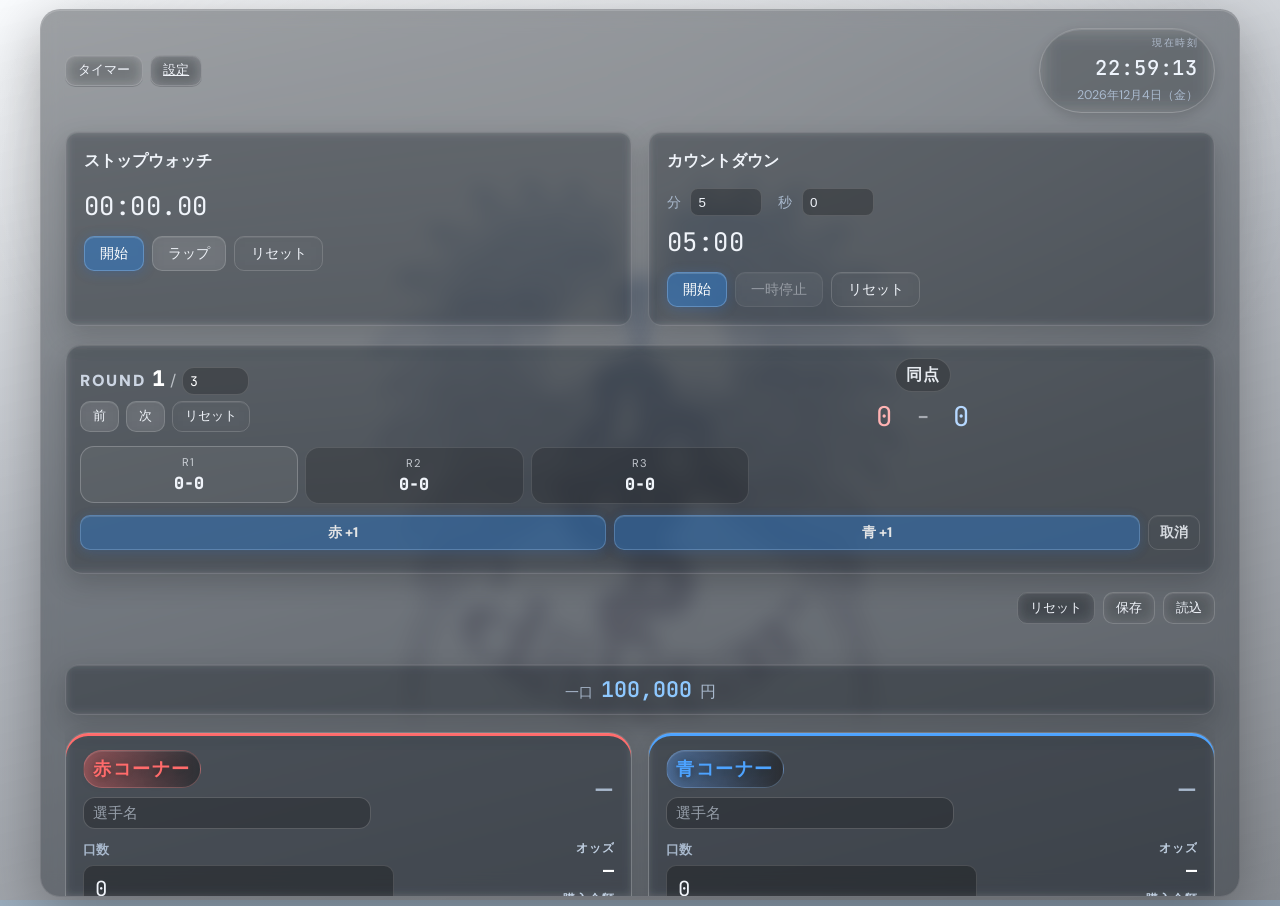
<file: index.html>
<!DOCTYPE html>
<html lang="ja">
<head>
  <meta charset="UTF-8" />
  <meta name="viewport" content="width=device-width, initial-scale=1" />
  <meta name="description" content="赤・青コーナーの口数から人気・オッズ・払戻目安を表示（配信用）" />
  <meta name="theme-color" content="#1a2535" />
  <title>投票</title>
  <link rel="icon" href="favicon.svg" type="image/svg+xml" />
  <link rel="preconnect" href="https://fonts.googleapis.com" />
  <link rel="preconnect" href="https://fonts.gstatic.com" crossorigin />
  <link href="https://fonts.googleapis.com/css2?family=DM+Sans:ital,opsz,wght@0,9..40,400;0,9..40,600;0,9..40,700;1,9..40,400&family=JetBrains+Mono:wght@400;600&display=swap" rel="stylesheet" />
  <link rel="stylesheet" href="css/style.css?v=13" />
</head>
<body class="page-root">
  <div class="bg-wm" aria-hidden="true"></div>
  <div class="app app-shell">
    <div class="app-scroll">
      <header class="header">
        <div class="header-actions">
          <button type="button" id="toggle-timers" class="btn sm">タイマー</button>
          <a class="btn sm ghost" href="settings.html">設定</a>
        </div>
        <div class="clock-block" aria-live="polite">
          <span class="clock-label">現在時刻</span>
          <time id="clock" class="clock">--:--:--</time>
          <span id="clock-date" class="clock-date"></span>
        </div>
      </header>

    <section class="panel" aria-label="タイマー" id="timer-panel">
      <div class="timer-grid">
        <div class="card surface">
          <h3>ストップウォッチ</h3>
          <p class="mono big" id="sw-display">00:00.00</p>
          <div class="btn-row">
            <button type="button" id="sw-start" class="btn primary">開始</button>
            <button type="button" id="sw-lap" class="btn">ラップ</button>
            <button type="button" id="sw-reset" class="btn ghost">リセット</button>
          </div>
          <ul id="sw-laps" class="laps"></ul>
        </div>
        <div class="card surface">
          <h3>カウントダウン</h3>
          <div class="cd-inputs">
            <label>分 <input type="number" id="cd-min" min="0" max="599" value="5" /></label>
            <label>秒 <input type="number" id="cd-sec" min="0" max="59" value="0" /></label>
          </div>
          <p class="mono big" id="cd-display">05:00</p>
          <div class="btn-row">
            <button type="button" id="cd-start" class="btn primary">開始</button>
            <button type="button" id="cd-pause" class="btn" disabled>一時停止</button>
            <button type="button" id="cd-reset" class="btn ghost">リセット</button>
          </div>
        </div>
      </div>
    </section>

    <section class="panel" aria-label="ラウンド" id="rounds-panel">
      <div class="rounds surface">
        <div class="rounds-head">
          <div class="rounds-left">
            <div class="rounds-meta">
              <span class="rounds-label">ROUND</span>
              <span class="rounds-current mono" id="round-current">1</span>
              <span class="rounds-sep">/</span>
              <input type="number" id="round-total" class="rounds-total mono" min="1" max="50" value="3" />
            </div>
            <div class="rounds-nav">
              <button type="button" id="round-prev" class="btn sm">前</button>
              <button type="button" id="round-next" class="btn sm">次</button>
              <button type="button" id="round-reset" class="btn ghost sm">リセット</button>
            </div>
          </div>

          <div class="rounds-center" aria-live="polite">
            <div class="leader" id="leader-badge">—</div>
            <div class="totals mono" id="totals-line">
              <span class="tot-red" id="total-red">0</span>
              <span class="tot-sep">-</span>
              <span class="tot-blue" id="total-blue">0</span>
            </div>
          </div>
        </div>

        <div class="rounds-list" id="round-list" aria-label="ラウンド別得点"></div>

        <div class="rounds-score">
          <button type="button" class="btn primary score-btn score-red" id="score-red">赤 +1</button>
          <button type="button" class="btn primary score-btn score-blue" id="score-blue">青 +1</button>
          <button type="button" class="btn ghost score-btn" id="score-undo">取消</button>
        </div>
      </div>
    </section>

    <section class="panel" aria-label="コーナー投票">
      <div class="panel-head">
        <div class="panel-actions">
          <button type="button" id="reset-corners" class="btn ghost sm">リセット</button>
          <button type="button" id="export-json" class="btn sm">保存</button>
          <label class="btn sm file-label">読込<input type="file" id="import-json" accept="application/json,.json" /></label>
        </div>
      </div>
      <p id="save-status" class="save-status" aria-live="polite"></p>

      <div class="unit-price-banner surface">
        <span class="unit-price-label">一口</span>
        <span class="unit-price-value mono" id="unit-price-view">100,000</span>
        <span class="unit-price-yen">円</span>
      </div>

      <div class="corner-grid">
        <div class="corner-card corner-red surface glass-card">
          <div class="corner-card-head">
            <div class="corner-title-wrap">
              <h3 class="corner-title">赤コーナー</h3>
              <input type="text" id="red-name" class="name-input" placeholder="選手名" maxlength="40" />
            </div>
            <p class="pop-badge" id="red-badge" aria-live="polite">—</p>
          </div>
          <div class="corner-main-row">
            <div class="corner-left">
              <span class="corner-input-label">口数</span>
              <input type="number" id="red-units" class="corner-input mono" min="0" step="1" value="0" inputmode="numeric" />
              <div class="stepper" aria-label="赤 口数操作">
                <button type="button" class="btn sm step-btn" data-side="red" data-delta="-10">-10</button>
                <button type="button" class="btn sm step-btn" data-side="red" data-delta="-5">-5</button>
                <button type="button" class="btn sm step-btn" data-side="red" data-delta="-1">-1</button>
                <button type="button" class="btn sm step-btn" data-side="red" data-delta="+1">+1</button>
                <button type="button" class="btn sm step-btn" data-side="red" data-delta="+5">+5</button>
                <button type="button" class="btn sm step-btn" data-side="red" data-delta="+10">+10</button>
              </div>
            </div>
            <div class="corner-right">
              <div class="stat">
                <div class="stat-label">オッズ</div>
                <div id="red-odds" class="stat-value mono">—</div>
              </div>
              <div class="stat">
                <div class="stat-label">購入金額</div>
                <div class="stat-value mono"><span id="red-yen">0</span> 円</div>
              </div>
            </div>
          </div>
          <p class="corner-pct mono" id="red-pct">—</p>
          <p class="payout-est">
            <span class="payout-est-label">勝利時 一口払戻</span>
            <span id="red-payout-est" class="mono payout-est-value">—</span>
            <span class="payout-est-yen">円</span>
          </p>
        </div>
        <div class="corner-card corner-blue surface glass-card">
          <div class="corner-card-head">
            <div class="corner-title-wrap">
              <h3 class="corner-title">青コーナー</h3>
              <input type="text" id="blue-name" class="name-input" placeholder="選手名" maxlength="40" />
            </div>
            <p class="pop-badge" id="blue-badge" aria-live="polite">—</p>
          </div>
          <div class="corner-main-row">
            <div class="corner-left">
              <span class="corner-input-label">口数</span>
              <input type="number" id="blue-units" class="corner-input mono" min="0" step="1" value="0" inputmode="numeric" />
              <div class="stepper" aria-label="青 口数操作">
                <button type="button" class="btn sm step-btn" data-side="blue" data-delta="-10">-10</button>
                <button type="button" class="btn sm step-btn" data-side="blue" data-delta="-5">-5</button>
                <button type="button" class="btn sm step-btn" data-side="blue" data-delta="-1">-1</button>
                <button type="button" class="btn sm step-btn" data-side="blue" data-delta="+1">+1</button>
                <button type="button" class="btn sm step-btn" data-side="blue" data-delta="+5">+5</button>
                <button type="button" class="btn sm step-btn" data-side="blue" data-delta="+10">+10</button>
              </div>
            </div>
            <div class="corner-right">
              <div class="stat">
                <div class="stat-label">オッズ</div>
                <div id="blue-odds" class="stat-value mono">—</div>
              </div>
              <div class="stat">
                <div class="stat-label">購入金額</div>
                <div class="stat-value mono"><span id="blue-yen">0</span> 円</div>
              </div>
            </div>
          </div>
          <p class="corner-pct mono" id="blue-pct-text">—</p>
          <p class="payout-est">
            <span class="payout-est-label">勝利時 一口払戻</span>
            <span id="blue-payout-est" class="mono payout-est-value">—</span>
            <span class="payout-est-yen">円</span>
          </p>
        </div>
      </div>

      <div class="pop-visual surface" aria-label="人気の割合">
        <div class="pop-bar-track" role="img" aria-label="赤と青の割合">
          <div class="pop-bar-seg pop-bar-red" id="bar-red"></div>
          <div class="pop-bar-seg pop-bar-blue" id="bar-blue"></div>
        </div>
        <div class="pop-bar-legend">
          <span class="legend-red"><span class="legend-dot"></span> 赤 <strong id="legend-red-pct">0</strong>%</span>
          <span class="legend-blue"><span class="legend-dot"></span> 青 <strong id="legend-blue-pct">0</strong>%</span>
        </div>
      </div>

      <p class="total-line surface">
        合計 <strong id="total-units" class="mono">0</strong> 口
        · 合計金額 <strong id="total-yen" class="mono">0</strong> 円
      </p>
    </section>

      <footer class="footer">
        <p class="version">v2</p>
      </footer>
    </div>
  </div>
  <noscript><p class="noscript">JavaScript を有効にすると利用できます。</p></noscript>
  <script src="js/app.js?v=8"></script>
</body>
</html>
</file>
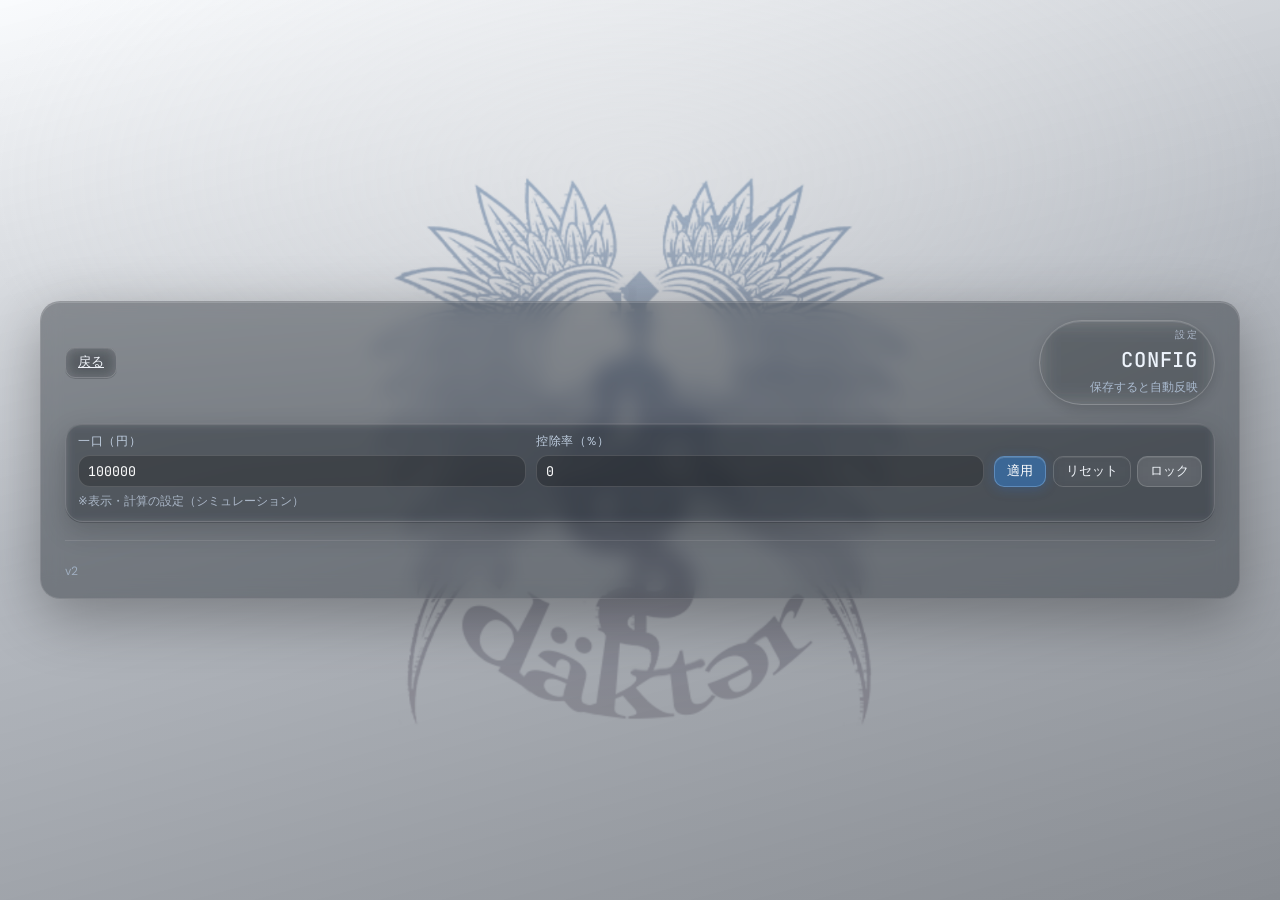
<file: settings.html>
<!DOCTYPE html>
<html lang="ja">
<head>
  <meta charset="UTF-8" />
  <meta name="viewport" content="width=device-width, initial-scale=1" />
  <meta name="theme-color" content="#1a2535" />
  <title>設定</title>
  <link rel="icon" href="favicon.svg" type="image/svg+xml" />
  <link rel="preconnect" href="https://fonts.googleapis.com" />
  <link rel="preconnect" href="https://fonts.gstatic.com" crossorigin />
  <link href="https://fonts.googleapis.com/css2?family=DM+Sans:ital,opsz,wght@0,9..40,400;0,9..40,600;0,9..40,700;1,9..40,400&family=JetBrains+Mono:wght@400;600&display=swap" rel="stylesheet" />
  <link rel="stylesheet" href="css/style.css?v=13" />
</head>
<body class="page-root">
  <div class="bg-wm" aria-hidden="true"></div>
  <div class="app app-shell">
    <div class="app-scroll">
      <header class="header">
        <div class="header-actions">
          <a class="btn sm ghost" href="./index.html">戻る</a>
        </div>
        <div class="clock-block" aria-live="polite">
          <span class="clock-label">設定</span>
          <time class="clock">CONFIG</time>
          <span class="clock-date">保存すると自動反映</span>
        </div>
      </header>

      <section class="panel" aria-label="設定">
        <div class="settings surface" aria-label="設定">
          <div class="settings-row">
            <div class="settings-item">
              <div class="settings-label">一口（円）</div>
              <input type="number" id="unit-price" class="settings-input mono" min="1" step="1000" value="100000" />
            </div>
            <div class="settings-item">
              <div class="settings-label">控除率（%）</div>
              <input type="number" id="house-edge" class="settings-input mono" min="0" max="50" step="0.1" value="0" />
            </div>
            <div class="settings-actions">
              <button type="button" id="settings-apply" class="btn sm primary">適用</button>
              <button type="button" id="settings-reset" class="btn sm ghost">リセット</button>
              <button type="button" id="settings-lock" class="btn sm">ロック</button>
            </div>
          </div>
          <div class="settings-note" id="settings-note">※表示・計算の設定（シミュレーション）</div>
        </div>
      </section>

      <footer class="footer">
        <p class="version">v2</p>
      </footer>
    </div>
  </div>
  <script src="js/settings.js?v=1"></script>
</body>
</html>
</file>
<file: css/style.css>
:root {
  --bg: #0f1419;
  --surface: rgba(255, 255, 255, 0.07);
  --surface2: rgba(255, 255, 255, 0.1);
  --border: rgba(255, 255, 255, 0.14);
  --text: #f0f4fa;
  --muted: #a8b8cc;
  --accent: #5cb0ff;
  --accent-dim: #2d7bc4;
  --danger: #f07178;
  --corner-red: #ff6b6b;
  --corner-red-dim: #8b2e2e;
  --corner-blue: #4da3ff;
  --corner-blue-dim: #2563a8;
  --gold: #e8c88a;
  --radius: 14px;
  --glass-blur-main: 10px;
  --glass-blur-inner: 4px;
  --shadow-soft: 0 18px 60px rgba(0, 0, 0, 0.32);
  --shadow-glass-in: inset 0 1px 0 rgba(255, 255, 255, 0.16);
}

/* メイン枠：すりガラス（背景が透けてぼやける） */
.app-shell {
  background: rgba(12, 16, 22, 0.38);
  backdrop-filter: blur(var(--glass-blur-main)) saturate(120%);
  -webkit-backdrop-filter: blur(var(--glass-blur-main)) saturate(120%);
  border: 1px solid rgba(255, 255, 255, 0.11);
  border-radius: 20px;
  box-shadow: var(--shadow-soft), var(--shadow-glass-in);
  transform: translateZ(0);
}

/* 内側パネル：軽いすりガラス（重ねても破綻しにくい弱めブラー） */
.surface {
  background: rgba(255, 255, 255, 0.026);
  backdrop-filter: blur(var(--glass-blur-inner)) saturate(145%);
  -webkit-backdrop-filter: blur(var(--glass-blur-inner)) saturate(145%);
  border: 1px solid rgba(255, 255, 255, 0.12);
  border-radius: var(--radius);
  box-shadow: 0 10px 26px rgba(0, 0, 0, 0.18), inset 0 1px 0 rgba(255, 255, 255, 0.08);
}

*,
*::before,
*::after {
  box-sizing: border-box;
}

html {
  font-size: 16px;
  -webkit-font-smoothing: antialiased;
  height: 100%;
  background: linear-gradient(160deg, #9aacbc 0%, #6a7a8e 100%);
  overflow-x: hidden;
}

body.page-root {
  margin: 0;
  min-height: 100%;
  min-height: 100dvh;
  font-family: "DM Sans", system-ui, sans-serif;
  color: var(--text);
  line-height: 1.45;
  position: relative;
  display: flex;
  align-items: center;
  justify-content: center;
  padding: clamp(0.35rem, 1vmin, 0.75rem);
  overflow-x: clip;
}

/* 横スクロールバー自体を見せない（保険） */
body {
  overflow-x: hidden;
}

* {
  scrollbar-width: thin;
}

/* 横方向は常に非表示（webkit系） */
*::-webkit-scrollbar:horizontal {
  height: 0;
}

/* スクロールバーの色（背景になじませる） */
:root {
  --sb-track: rgba(0, 0, 0, 0.18);
  --sb-thumb: rgba(255, 255, 255, 0.12);
  --sb-thumb-hover: rgba(255, 255, 255, 0.18);
}

/* Firefox */
html, body, .app.app-shell {
  scrollbar-color: var(--sb-thumb) var(--sb-track);
}

/* Chrome / Edge */
html::-webkit-scrollbar,
body::-webkit-scrollbar,
.app.app-shell::-webkit-scrollbar,
.app-scroll::-webkit-scrollbar {
  width: 10px;
  height: 10px;
}

html::-webkit-scrollbar-track,
body::-webkit-scrollbar-track,
.app.app-shell::-webkit-scrollbar-track,
.app-scroll::-webkit-scrollbar-track {
  background: var(--sb-track);
}

html::-webkit-scrollbar-thumb,
body::-webkit-scrollbar-thumb,
.app.app-shell::-webkit-scrollbar-thumb,
.app-scroll::-webkit-scrollbar-thumb {
  background: var(--sb-thumb);
  border-radius: 999px;
  border: 2px solid transparent;
  background-clip: padding-box;
}

html::-webkit-scrollbar-thumb:hover,
body::-webkit-scrollbar-thumb:hover,
.app.app-shell::-webkit-scrollbar-thumb:hover,
.app-scroll::-webkit-scrollbar-thumb:hover {
  background: var(--sb-thumb-hover);
  background-clip: padding-box;
}

/* 背景（配信用）：フル画面＋軽いトーン調整 */
.page-root::before {
  content: "";
  position: fixed;
  inset: 0;
  z-index: 0;
  background-color: #8a9cb0;
  background-image: url("../assets/back.png");
  background-repeat: no-repeat;
  background-position: center center;
  background-size: cover;
  pointer-events: none;
}

.page-root::after {
  content: "";
  position: fixed;
  inset: 0;
  z-index: 0;
  background:
    radial-gradient(ellipse 90% 70% at 50% 20%, rgba(255, 255, 255, 0.30) 0%, transparent 58%),
    linear-gradient(
      165deg,
      rgba(230, 238, 248, 0.22) 0%,
      rgba(45, 58, 78, 0.34) 45%,
      rgba(18, 26, 38, 0.5) 100%
    );
  pointer-events: none;
}

/* ロゴ（ウォーターマーク） */
.bg-wm {
  position: fixed;
  inset: 0;
  z-index: 0;
  pointer-events: none;
  background-image: url("../assets/background.png");
  background-repeat: no-repeat;
  background-position: center 22%;
  background-size: min(34vw, 420px) auto;
  opacity: 0.36;
  filter: saturate(0.95) contrast(1.18);
  mix-blend-mode: soft-light;
}

.app.app-shell {
  position: relative;
  z-index: 1;
  isolation: isolate;
  width: 100%;
  max-width: min(1200px, 100%);
  max-height: min(1080px, calc(100vh - 0.75rem));
  max-height: min(1080px, calc(100dvh - 0.75rem));
  margin: 0 auto;
  padding: 0;
  overflow: hidden;
}

/* app-shell内の横スクロールバーも潰す（webkit系） */
.app.app-shell::-webkit-scrollbar:horizontal {
  height: 0;
}

/* 内側スクロール（角丸の内側で完結させる） */
.app-scroll {
  height: 100%;
  max-height: min(1080px, calc(100vh - 0.75rem));
  max-height: min(1080px, calc(100dvh - 0.75rem));
  padding: clamp(0.85rem, 2vmin, 1.25rem) clamp(1rem, 2.5vw, 1.5rem) clamp(0.9rem, 2vmin, 1.2rem);
  overflow-x: clip;
  overflow-y: auto;
  -webkit-overflow-scrolling: touch;
}

.app-scroll::-webkit-scrollbar:horizontal {
  height: 0;
}

.rounds,
.rounds-list,
.corner-grid,
.corner-main-row {
  overflow-x: clip;
}

/* 横スクロール防止（保険） */
.app.app-shell * {
  max-width: 100%;
}

.round-chip,
.round-chip * {
  min-width: 0;
}

.round-chip .rs {
  white-space: nowrap;
}

.header {
  display: flex;
  flex-wrap: wrap;
  align-items: center;
  justify-content: flex-end;
  gap: 0.75rem;
  margin-bottom: clamp(0.75rem, 2vh, 1.1rem);
  padding: 0;
}

.header-actions {
  display: inline-flex;
  gap: 0.45rem;
  flex-wrap: wrap;
  margin-right: auto;
}

/* タイマー非表示 */
.is-timers-hidden #timer-panel {
  display: none;
}

h1 {
  font-size: clamp(1.35rem, 3.5vmin, 1.75rem);
  font-weight: 700;
  margin: 0 0 0.25rem;
  letter-spacing: -0.02em;
  text-shadow: 0 1px 12px rgba(0, 0, 0, 0.35);
}

.lead {
  margin: 0;
  color: var(--muted);
  font-size: clamp(0.82rem, 1.6vw, 0.95rem);
  max-width: 36rem;
}

.clock-block {
  text-align: right;
  min-width: 11rem;
  margin-left: auto;
  padding: 0.45rem 1rem 0.5rem 1.1rem;
  border-radius: 999px;
  background: rgba(255, 255, 255, 0.1);
  backdrop-filter: blur(10px) saturate(140%);
  -webkit-backdrop-filter: blur(10px) saturate(140%);
  border: 1px solid rgba(255, 255, 255, 0.2);
  box-shadow: 0 4px 12px rgba(0, 0, 0, 0.15), inset 0 1px 0 rgba(255, 255, 255, 0.12);
}

.clock-label {
  display: block;
  font-size: 0.62rem;
  letter-spacing: 0.14em;
  text-transform: uppercase;
  color: rgba(200, 215, 235, 0.75);
  margin-bottom: 0.15rem;
}

.clock {
  font-family: "JetBrains Mono", ui-monospace, monospace;
  font-size: 1.28rem;
  font-weight: 500;
  color: #eef4fc;
  letter-spacing: 0.04em;
  font-variant-numeric: tabular-nums;
}

.clock-date {
  display: block;
  font-size: 0.78rem;
  color: rgba(180, 198, 220, 0.88);
  margin-top: 0.2rem;
}

.panel {
  margin-bottom: clamp(0.75rem, 2vh, 1.35rem);
}

.panel h2 {
  font-size: clamp(1rem, 2vw, 1.12rem);
  margin: 0 0 clamp(0.5rem, 1.5vh, 0.85rem);
  font-weight: 600;
}

.panel-head {
  display: flex;
  flex-wrap: wrap;
  align-items: center;
  justify-content: flex-end;
  gap: 0.75rem;
  margin-bottom: 0.5rem;
}

.panel-actions {
  display: flex;
  flex-wrap: wrap;
  gap: 0.5rem;
}

.hint {
  font-size: 0.85rem;
  color: var(--muted);
  margin: 0 0 1rem;
}

/* 配信向け：説明文は出さない（HTMLから消したが保険） */
.hint,
.payout-footnote {
  display: none;
}

.timer-grid {
  display: grid;
  grid-template-columns: repeat(2, minmax(0, 1fr));
  gap: clamp(0.65rem, 1.5vw, 1rem);
}

@media (max-width: 720px) {
  .timer-grid {
    grid-template-columns: 1fr;
  }
}

.card.surface {
  padding: clamp(0.85rem, 2vh, 1.1rem);
}

.card.compact h3 {
  font-size: 0.95rem;
  margin: 0 0 0.75rem;
}

.card h3 {
  font-size: 1rem;
  margin: 0 0 1rem;
  font-weight: 600;
}

.mono {
  font-family: "JetBrains Mono", ui-monospace, monospace;
}

.big {
  font-size: clamp(1.35rem, 3vmin, 1.6rem);
  margin: 0.35rem 0 0.65rem;
  letter-spacing: 0.02em;
}

.btn-row {
  display: flex;
  flex-wrap: wrap;
  gap: 0.5rem;
}

.btn {
  font-family: inherit;
  font-size: 0.875rem;
  padding: 0.45rem 0.95rem;
  border-radius: 10px;
  border: 1px solid rgba(255, 255, 255, 0.16);
  background: rgba(255, 255, 255, 0.1);
  backdrop-filter: blur(8px);
  -webkit-backdrop-filter: blur(8px);
  color: var(--text);
  cursor: pointer;
  transition: background 0.15s, border-color 0.15s, box-shadow 0.15s;
  box-shadow: inset 0 1px 0 rgba(255, 255, 255, 0.08);
}

.btn:hover:not(:disabled) {
  background: rgba(255, 255, 255, 0.16);
  border-color: rgba(255, 255, 255, 0.24);
}

.btn:disabled {
  opacity: 0.45;
  cursor: not-allowed;
}

.btn.primary {
  background: rgba(45, 120, 200, 0.55);
  border-color: rgba(160, 205, 255, 0.35);
  color: #fff;
  box-shadow: 0 2px 12px rgba(40, 100, 180, 0.35), inset 0 1px 0 rgba(255, 255, 255, 0.15);
}

.btn.primary:hover:not(:disabled) {
  background: rgba(55, 135, 215, 0.72);
}

.btn.ghost {
  background: transparent;
}

.btn.sm {
  padding: 0.35rem 0.75rem;
  font-size: 0.8rem;
}

.cd-inputs {
  display: flex;
  gap: 1rem;
  margin-bottom: 0.5rem;
}

.cd-inputs label {
  font-size: 0.85rem;
  color: var(--muted);
}

.cd-inputs input {
  width: 4.5rem;
  margin-left: 0.35rem;
  padding: 0.35rem 0.45rem;
  border-radius: 8px;
  border: 1px solid rgba(255, 255, 255, 0.14);
  background: rgba(0, 0, 0, 0.25);
  color: var(--text);
}

.laps {
  list-style: none;
  margin: 0.65rem 0 0;
  padding: 0;
  max-height: clamp(72px, 14vh, 120px);
  overflow-y: auto;
  font-size: 0.75rem;
  font-family: "JetBrains Mono", ui-monospace, monospace;
  color: var(--muted);
}

.laps li {
  padding: 0.25rem 0;
  border-bottom: 1px solid var(--border);
}

.table-wrap {
  overflow-x: auto;
  border-radius: var(--radius);
  border: 1px solid var(--border);
  margin-bottom: 1.25rem;
}

.odds-table {
  width: 100%;
  border-collapse: collapse;
  font-size: 0.9rem;
}

.odds-table th,
.odds-table td {
  padding: 0.65rem 0.75rem;
  text-align: left;
  border-bottom: 1px solid var(--border);
}

.odds-table th {
  background: var(--surface2);
  color: var(--muted);
  font-weight: 600;
  font-size: 0.75rem;
  text-transform: uppercase;
  letter-spacing: 0.04em;
}

.odds-table tbody tr:hover {
  background: rgba(61, 156, 245, 0.06);
}

.odds-table input {
  width: 100%;
  min-width: 0;
  padding: 0.4rem 0.5rem;
  border-radius: 6px;
  border: 1px solid var(--border);
  background: var(--bg);
  color: var(--text);
  font-family: inherit;
  font-size: 0.9rem;
}

.odds-table input[type="number"] {
  font-family: "JetBrains Mono", ui-monospace, monospace;
}

.odds-table .num {
  width: 4rem;
}

.odds-table .payout-cell {
  font-family: "JetBrains Mono", ui-monospace, monospace;
  color: var(--accent);
}

.btn-icon {
  padding: 0.35rem 0.6rem;
  font-size: 0.75rem;
  background: transparent;
  border: 1px solid var(--border);
  color: var(--danger);
  border-radius: 6px;
  cursor: pointer;
}

.btn-icon:hover {
  background: rgba(240, 113, 120, 0.12);
}

.calc-row {
  display: grid;
  grid-template-columns: repeat(auto-fit, minmax(260px, 1fr));
  gap: 1rem;
}

.inline {
  display: block;
  margin-bottom: 0.65rem;
  font-size: 0.9rem;
}

.inline input {
  margin-left: 0.5rem;
  padding: 0.4rem 0.5rem;
  border-radius: 6px;
  border: 1px solid var(--border);
  background: var(--bg);
  color: var(--text);
  width: 8rem;
}

.result {
  margin: 0.75rem 0 0;
  font-size: 0.95rem;
}

.result strong {
  color: var(--accent);
  font-size: 1.1rem;
}

.small {
  font-size: 0.8rem;
  color: var(--muted);
  margin: 0 0 0.75rem;
}

.implied-list {
  list-style: none;
  margin: 0.75rem 0 0;
  padding: 0;
  font-size: 0.85rem;
}

.implied-list li {
  padding: 0.35rem 0;
  border-bottom: 1px solid var(--border);
  display: flex;
  justify-content: space-between;
  gap: 1rem;
}

.footer {
  margin-top: clamp(0.85rem, 2vh, 1.35rem);
  padding: clamp(0.6rem, 1.5vh, 0.85rem) 0 0;
  border-top: 1px solid rgba(255, 255, 255, 0.1);
  font-size: 0.78rem;
  color: var(--muted);
}

.footer p {
  margin: 0;
}

.footer .version {
  margin-top: 0.5rem;
  font-size: 0.75rem;
  opacity: 0.85;
}

.save-status {
  font-size: 0.8rem;
  color: var(--muted);
  min-height: 1.25rem;
  margin: 0 0 0.75rem;
  transition: opacity 0.3s;
}

.save-status.is-ok {
  color: #7dd3a0;
}

.file-label {
  cursor: pointer;
  display: inline-flex;
  align-items: center;
  position: relative;
}

.file-label input[type="file"] {
  position: absolute;
  width: 0;
  height: 0;
  opacity: 0;
  overflow: hidden;
}

.noscript {
  padding: 2rem;
  text-align: center;
  color: var(--danger);
}

.unit-price-banner.surface {
  display: flex;
  align-items: baseline;
  justify-content: center;
  gap: 0.5rem;
  margin-bottom: clamp(0.75rem, 2vh, 1.1rem);
  padding: 0.55rem 0.95rem;
}

.settings {
  padding: 0.65rem 0.75rem;
  border-radius: 18px;
  margin-bottom: clamp(0.75rem, 2vh, 1.1rem);
}

.settings-row {
  display: grid;
  grid-template-columns: 1fr 1fr auto;
  gap: 0.65rem;
  align-items: end;
}

.settings-item {
  min-width: 0;
}

.settings-label {
  font-size: 0.72rem;
  color: rgba(210, 225, 245, 0.88);
  letter-spacing: 0.06em;
  margin-bottom: 0.25rem;
}

.settings-input {
  width: 100%;
  padding: 0.38rem 0.55rem;
  border-radius: 12px;
  border: 1px solid rgba(255, 255, 255, 0.14);
  background: rgba(0, 0, 0, 0.22);
  color: #fff;
}

.settings-actions {
  display: flex;
  gap: 0.4rem;
  flex-wrap: wrap;
  justify-content: flex-end;
}

.settings-note {
  margin-top: 0.45rem;
  font-size: 0.72rem;
  color: rgba(200, 215, 235, 0.75);
}

.settings.is-locked .settings-input {
  opacity: 0.55;
  pointer-events: none;
}

.settings.is-locked .settings-note {
  color: rgba(240, 200, 120, 0.85);
}

@media (max-width: 720px) {
  .settings-row {
    grid-template-columns: 1fr 1fr;
  }
  .settings-actions {
    grid-column: 1 / -1;
    justify-content: center;
  }
}

.unit-price-label {
  font-size: 0.9rem;
  color: var(--muted);
}

.unit-price-value {
  font-size: 1.35rem;
  font-weight: 600;
  color: #8ec8ff;
}

.unit-price-yen {
  font-size: 1rem;
  color: var(--muted);
}

.corner-grid {
  display: grid;
  grid-template-columns: repeat(2, minmax(0, 1fr));
  gap: clamp(0.65rem, 1.5vw, 1rem);
  margin-bottom: clamp(0.65rem, 1.8vh, 1.1rem);
}

@media (max-width: 640px) {
  .corner-grid {
    grid-template-columns: 1fr;
  }
}

.corner-card.surface {
  padding: clamp(0.8rem, 2vh, 1.05rem);
}

/* アクセント帯＋すりガラスの影を両立 */
.corner-card.corner-red.surface {
  box-shadow:
    0 4px 16px rgba(0, 0, 0, 0.12),
    inset 0 1px 0 rgba(255, 255, 255, 0.06),
    inset 0 3px 0 0 var(--corner-red);
}

.corner-card.corner-blue.surface {
  box-shadow:
    0 4px 16px rgba(0, 0, 0, 0.12),
    inset 0 1px 0 rgba(255, 255, 255, 0.06),
    inset 0 3px 0 0 var(--corner-blue);
}

.corner-card-head {
  display: flex;
  flex-wrap: wrap;
  align-items: center;
  justify-content: space-between;
  gap: 0.5rem;
  margin-bottom: 0.75rem;
}

.glass-card {
  /* 参考スタイルをベースに調整 */
  background: rgba(255, 255, 255, 0.02);
  border-radius: 23px;
  border: 1px solid rgba(255, 255, 255, 0.24);
  backdrop-filter: blur(4px) saturate(184%);
  -webkit-backdrop-filter: blur(4px) saturate(184%);
  color: #ffffff;
  font-weight: 600;
}

.corner-title-wrap {
  display: flex;
  align-items: center;
  gap: 0.6rem;
  flex-wrap: wrap;
}

.corner-title {
  margin: 0;
  font-size: 1.05rem;
  font-weight: 900;
  letter-spacing: 0.08em;
  color: #ffffff;
  text-transform: uppercase;
  padding: 0.28rem 0.6rem;
  border-radius: 999px;
  border: 1px solid rgba(255, 255, 255, 0.18);
  background: rgba(0, 0, 0, 0.35);
  box-shadow: inset 0 1px 0 rgba(255, 255, 255, 0.1);
  text-shadow: 0 2px 12px rgba(0, 0, 0, 0.55);
}

.corner-card.corner-red .corner-title {
  background: linear-gradient(90deg, rgba(255, 90, 90, 0.38), rgba(0, 0, 0, 0.35));
  border-color: rgba(255, 160, 160, 0.28);
}

.corner-card.corner-blue .corner-title {
  background: linear-gradient(90deg, rgba(90, 160, 255, 0.38), rgba(0, 0, 0, 0.35));
  border-color: rgba(160, 205, 255, 0.28);
}

.name-input {
  width: min(18rem, 100%);
  padding: 0.42rem 0.6rem;
  border-radius: 12px;
  border: 1px solid rgba(255, 255, 255, 0.18);
  background: rgba(0, 0, 0, 0.22);
  color: #ffffff;
  font-size: 0.92rem;
}

.name-input::placeholder {
  color: rgba(230, 240, 255, 0.55);
}

.name-input:focus {
  outline: none;
  border-color: rgba(160, 205, 255, 0.4);
  box-shadow: 0 0 0 2px rgba(92, 176, 255, 0.15);
}

/* ラウンド（タイマー下） */
.rounds {
  padding: 0.8rem 0.85rem;
  border-radius: 18px;
}

.rounds-head {
  display: grid;
  grid-template-columns: 1fr 1fr;
  align-items: center;
  gap: 0.75rem;
  margin-bottom: 0.65rem;
}

.rounds-left {
  min-width: 0;
}

.rounds-meta {
  display: inline-flex;
  align-items: baseline;
  gap: 0.35rem;
}

.rounds-label {
  font-weight: 900;
  letter-spacing: 0.12em;
  color: rgba(230, 240, 255, 0.82);
}

.rounds-current {
  font-size: 1.35rem;
  font-weight: 800;
  color: #ffffff;
}

.rounds-sep {
  opacity: 0.65;
}

.rounds-total {
  width: 4.2rem;
  padding: 0.25rem 0.45rem;
  border-radius: 12px;
  border: 1px solid rgba(255, 255, 255, 0.14);
  background: rgba(0, 0, 0, 0.22);
  color: #fff;
}

.rounds-nav {
  display: flex;
  flex-wrap: wrap;
  gap: 0.45rem;
  margin-top: 0.35rem;
}

.rounds-center {
  text-align: center;
}

.leader {
  display: inline-flex;
  align-items: center;
  justify-content: center;
  padding: 0.28rem 0.6rem;
  border-radius: 999px;
  border: 1px solid rgba(255, 255, 255, 0.14);
  background: rgba(0, 0, 0, 0.22);
  color: rgba(245, 250, 255, 0.92);
  font-weight: 900;
  letter-spacing: 0.08em;
  margin-bottom: 0.35rem;
}

.leader.is-red {
  border-color: rgba(255, 160, 160, 0.28);
  background: rgba(255, 80, 80, 0.12);
}

.leader.is-blue {
  border-color: rgba(160, 205, 255, 0.28);
  background: rgba(80, 140, 255, 0.12);
}

.totals {
  font-size: 1.7rem;
  letter-spacing: 0.04em;
}

.tot-red { color: #ffb3b3; }
.tot-blue { color: #b6d8ff; }
.tot-sep { opacity: 0.55; padding: 0 0.25rem; }

.rounds-score {
  display: grid;
  grid-template-columns: 1fr 1fr auto;
  gap: 0.5rem;
  margin-bottom: 0.65rem;
  opacity: 0.85;
}

.score-btn {
  padding: 0.45rem 0.7rem;
  font-weight: 800;
}

.score-red {
  background: rgba(255, 80, 80, 0.22);
  border-color: rgba(255, 160, 160, 0.28);
}

.score-blue {
  background: rgba(80, 140, 255, 0.2);
  border-color: rgba(160, 205, 255, 0.28);
}

.rounds-list {
  display: grid;
  grid-template-columns: repeat(5, minmax(0, 1fr));
  gap: 0.45rem;
  margin-bottom: 0.65rem;
}

.round-chip {
  padding: 0.45rem 0.55rem;
  border-radius: 14px;
  border: 1px solid rgba(255, 255, 255, 0.12);
  background: rgba(0, 0, 0, 0.18);
  text-align: center;
  transition: transform 160ms ease, background 160ms ease, border-color 160ms ease;
}

.round-chip.is-current {
  border-color: rgba(255, 255, 255, 0.22);
  background: rgba(255, 255, 255, 0.06);
  transform: translateY(-1px);
}

.round-chip:hover {
  transform: translateY(-1px);
  border-color: rgba(255, 255, 255, 0.2);
  background: rgba(255, 255, 255, 0.05);
}

/* アニメーション（全体） */
@media (prefers-reduced-motion: no-preference) {
  .app-shell {
    animation: enter 280ms ease-out both;
  }
  .surface {
    transition: background 220ms ease, border-color 220ms ease, box-shadow 220ms ease;
  }
  .btn {
    transition: transform 120ms ease, background 150ms ease, border-color 150ms ease, box-shadow 150ms ease;
  }
  .btn:active {
    transform: translateY(1px) scale(0.99);
  }
  .pulse {
    animation: pulse 220ms ease-out;
  }
}

@keyframes enter {
  from { opacity: 0; transform: translateY(8px); }
  to { opacity: 1; transform: translateY(0); }
}

@keyframes pulse {
  0% { transform: scale(1); filter: brightness(1); }
  50% { transform: scale(1.03); filter: brightness(1.08); }
  100% { transform: scale(1); filter: brightness(1); }
}

@media (max-width: 720px) {
  .rounds-head {
    grid-template-columns: 1fr;
    text-align: center;
  }
  .rounds-nav {
    justify-content: center;
  }
}

.round-chip .rno {
  display: block;
  font-size: 0.7rem;
  opacity: 0.75;
  letter-spacing: 0.08em;
}

.round-chip .rs {
  display: block;
  font-size: 1.05rem;
  font-weight: 900;
}

@media (max-width: 720px) {
  .rounds-list {
    grid-template-columns: repeat(3, minmax(0, 1fr));
  }
  .rounds-score {
    grid-template-columns: 1fr 1fr;
  }
  #score-undo { grid-column: 1 / -1; }
}

.corner-main-row {
  display: grid;
  grid-template-columns: 1.2fr 0.8fr;
  gap: 0.75rem;
  align-items: start;
}

.corner-left {
  min-width: 0;
}

.corner-right {
  display: grid;
  gap: 0.5rem;
  justify-items: end;
}

.stepper {
  display: flex;
  flex-wrap: wrap;
  gap: 0.35rem;
  margin-top: 0.5rem;
}

.step-btn {
  padding: 0.3rem 0.55rem;
  border-radius: 10px;
  font-size: 0.78rem;
}

.stat {
  text-align: right;
}

.stat-label {
  font-size: 0.72rem;
  color: rgba(210, 225, 245, 0.88);
  letter-spacing: 0.06em;
}

.stat-value {
  font-size: 1.15rem;
  font-weight: 700;
  color: #ffffff;
}

.corner-title {
  margin: 0;
  font-size: 1.15rem;
  font-weight: 700;
}

.corner-red .corner-title {
  color: var(--corner-red);
}

.corner-blue .corner-title {
  color: var(--corner-blue);
}

.pop-badge {
  margin: 0;
  font-size: 1.35rem;
  font-weight: 700;
  letter-spacing: 0.02em;
  color: var(--muted);
}

.pop-badge.is-first {
  color: var(--gold);
}

.pop-badge.is-second {
  font-size: 1rem;
  color: var(--muted);
  font-weight: 600;
}

.pop-badge.is-tie {
  color: #a8c4e8;
}

.corner-input-label {
  display: block;
  font-size: 0.8rem;
  color: var(--muted);
  margin-bottom: 0.35rem;
}

.corner-input {
  width: 100%;
  max-width: 12rem;
  padding: 0.55rem 0.7rem;
  font-size: clamp(1.15rem, 2.8vmin, 1.3rem);
  border-radius: 10px;
  border: 1px solid rgba(255, 255, 255, 0.14);
  background: rgba(0, 0, 0, 0.28);
  color: var(--text);
}

.corner-input:focus {
  outline: none;
  border-color: rgba(120, 190, 255, 0.55);
  box-shadow: 0 0 0 2px rgba(61, 156, 245, 0.28);
}

.corner-sub {
  margin: 0.75rem 0 0;
  font-size: 0.9rem;
  color: var(--muted);
}

.corner-pct {
  margin: 0.5rem 0 0;
  font-size: 0.95rem;
  color: var(--text);
}

.payout-est {
  margin: 0.65rem 0 0;
  padding: 0.5rem 0.65rem;
  border-radius: 10px;
  background: rgba(0, 0, 0, 0.15);
  backdrop-filter: blur(6px);
  -webkit-backdrop-filter: blur(6px);
  border: 1px solid rgba(255, 255, 255, 0.1);
  font-size: 0.88rem;
  line-height: 1.4;
}

.payout-est-label {
  display: block;
  color: var(--muted);
  font-size: 0.78rem;
  margin-bottom: 0.2rem;
}

.payout-est-value {
  font-size: 1.15rem;
  font-weight: 600;
  color: var(--gold);
}

.payout-est-yen {
  margin-left: 0.15rem;
  color: var(--muted);
  font-size: 0.85rem;
}

.payout-footnote {
  margin: 0.5rem 0 0;
  font-size: 0.72rem;
  color: var(--muted);
  line-height: 1.45;
  opacity: 0.9;
}

.pop-visual {
  margin-bottom: 1rem;
}

.pop-visual.surface {
  padding: 0.65rem 0.75rem;
}

.pop-visual-title {
  margin: 0 0 0.65rem;
  font-size: 0.85rem;
  color: var(--muted);
}

.pop-bar-track {
  display: flex;
  height: clamp(24px, 4vh, 30px);
  border-radius: 10px;
  overflow: hidden;
  border: 1px solid rgba(255, 255, 255, 0.15);
  box-shadow: inset 0 1px 2px rgba(0, 0, 0, 0.2);
  background: rgba(0, 0, 0, 0.18);
  isolation: isolate;
}

.pop-bar-seg {
  min-width: 0;
  transition: width 0.25s ease;
  height: 100%;
  transform: translateZ(0);
  will-change: width;
}

/* 角丸のはみ出し対策（サブピクセルの線が出る環境向け） */
.pop-bar-seg:first-child {
  border-top-left-radius: 10px;
  border-bottom-left-radius: 10px;
}

.pop-bar-seg:last-child {
  border-top-right-radius: 10px;
  border-bottom-right-radius: 10px;
}

.pop-bar-red {
  background: linear-gradient(90deg, var(--corner-red-dim), var(--corner-red));
}

.pop-bar-blue {
  background: linear-gradient(90deg, var(--corner-blue), var(--corner-blue-dim));
}

.pop-bar-seg.is-empty {
  opacity: 0.35;
}

.pop-bar-legend {
  display: flex;
  justify-content: space-between;
  margin-top: 0.5rem;
  font-size: 0.9rem;
}

.legend-red,
.legend-blue {
  display: inline-flex;
  align-items: center;
  gap: 0.35rem;
}

.legend-dot {
  width: 10px;
  height: 10px;
  border-radius: 2px;
}

.legend-red .legend-dot {
  background: var(--corner-red);
}

.legend-blue .legend-dot {
  background: var(--corner-blue);
}

.total-line.surface {
  margin: 0;
  font-size: clamp(0.9rem, 1.8vw, 1rem);
  padding: 0.55rem 0.9rem;
}

.total-line strong {
  color: #a8d4ff;
  font-weight: 600;
}

@media (max-width: 640px) {
  .header {
    flex-direction: column;
    align-items: stretch;
  }

  .clock-block {
    text-align: center;
    width: 100%;
    margin-left: 0;
  }

  .page-root::before {
    background-size: min(58vw, 280px) auto;
    background-position: center 12%;
  }
}
</file>
